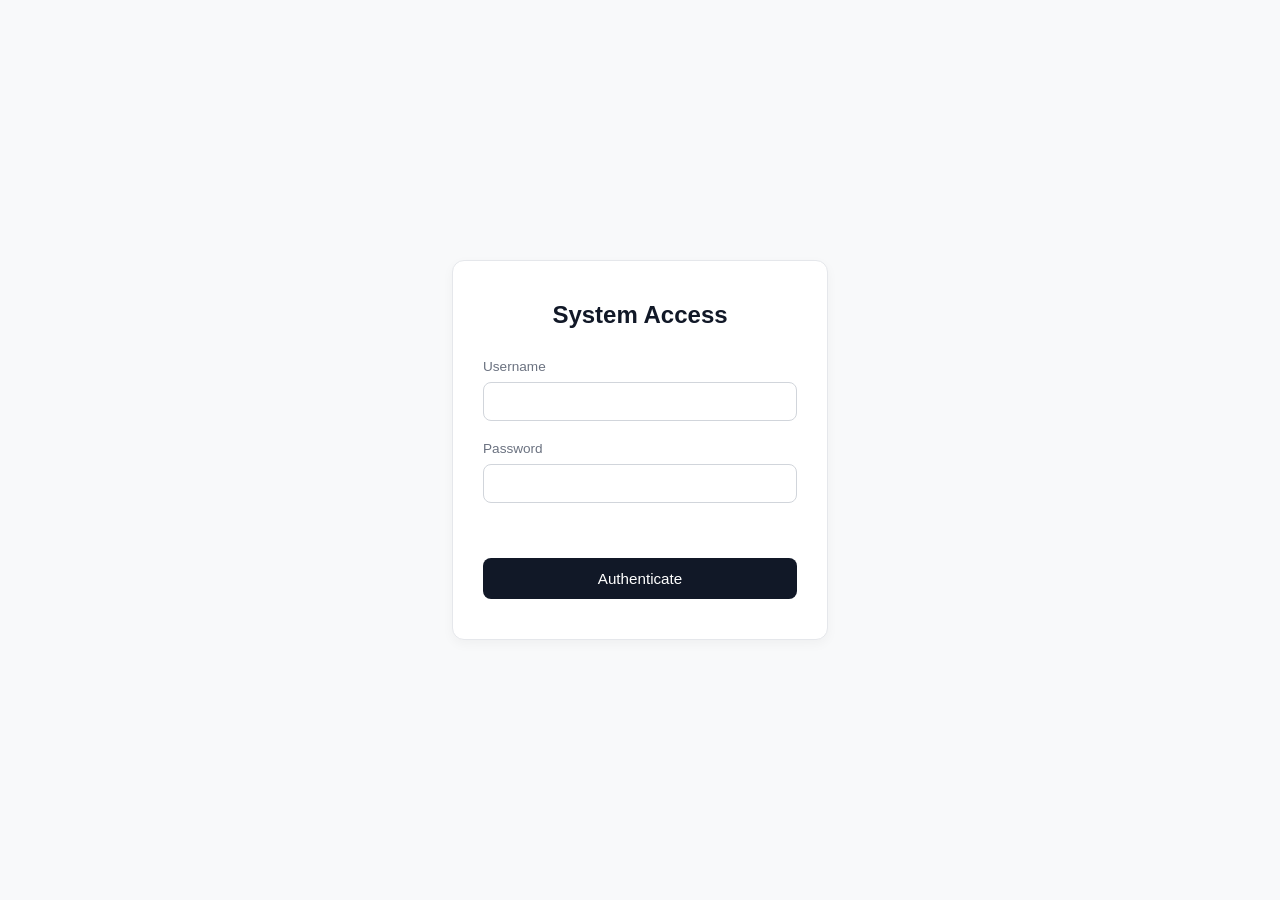
<file: target/ClassRoomBookingSystem-1.0-SNAPSHOT/index.html>
<!DOCTYPE html>
<html>
    <head>
        <title>Classroom Booking System</title>
        <meta http-equiv="Content-Type" content="text/html; charset=UTF-8">
        <script>
            window.location.replace("dashboard.html")
        </script>
    </head>
    <body>
        <p>Redirecting to the booking system... <a href="dashboard.html">Click here</a> if not redirected.</p>
    </body>
</html>
</file>
<file: target/ClassRoomBookingSystem-1.0-SNAPSHOT/dashboard.css>
* {
    box-sizing: border-box;
    margin: 0;
    padding: 0;
    font-family: -apple-system, BlinkMacSystemFont, 'Segoe UI', Roboto, Helvetica, Arial, sans-serif;
}

body {
    background-color: #FFFFFF;
    color: #111827;
    display: flex;
    flex-direction: column;
    height: 100vh;
}

.top-bar {
    background-color: #FFFFFF;
    padding: 15px 30px;
    display: flex;
    justify-content: space-between;
    align-items: center;
    border-bottom: 1px solid #F3F4F6;
}

.top-bar h1 {
    font-size: 1.25rem;
    font-weight: 600;
}

.user-controls {
    display: flex;
    align-items: center;
    gap: 15px;
    font-size: 0.9rem;
    color: #6B7280;
}

.matrix-container {
    padding: 20px 30px;
    flex-grow: 1;
    display: flex;
    flex-direction: column;
    overflow: hidden;
    background-color: #FFFFFF;
}

.matrix-controls {
    display: flex;
    justify-content: space-between;
    margin-bottom: 20px;
    align-items: center;
}

.light-input {
    padding: 8px 12px;
    border-radius: 6px;
    background-color: #FFFFFF;
    border: 1px solid #E5E7EB;
    color: #111827;
    font-size: 0.9rem;
    outline: none;
    transition: border-color 0.2s;
}

.light-input:focus {
    border-color: #111827;
}

/* Spreadsheet Grid Styles */
.table-wrapper {
    overflow: auto;
    flex-grow: 1;
    background-color: #FFFFFF;
    border: 1px solid #F3F4F6;
    border-radius: 8px;
}

table {
    width: 100%;
    border-collapse: collapse;
    text-align: left;
}

th, td {
    border: 1px solid #F3F4F6;
    padding: 16px;
    min-width: 180px;
}

th {
    background-color: #F8F9FA;
    position: sticky;
    top: 0;
    z-index: 30;
    color: #4B5563;
    font-size: 0.75rem;
    text-transform: uppercase;
    letter-spacing: 0.5px;
    font-weight: 600;
    text-align: center;
}

td {
    background-color: #FFFFFF;
    transition: background-color 0.2s;
    vertical-align: top;
    height: 100px;
    position: relative;
    padding: 0;
}

td:hover {
    background-color: #F9FAFB;
}

td.time-col {
    background-color: #FFFFFF;
    position: sticky;
    left: 0;
    z-index: 5;
    font-weight: 500;
    color: #9CA3AF;
    font-size: 0.8rem;
    text-align: right;
    min-width: 80px;
    width: 80px;
    border-right: 1px solid #E5E7EB;
}

.hidden {
    display: none !important;
}

/* Buttons */
.primary-btn {
    padding: 8px 16px;
    border: none;
    border-radius: 6px;
    background-color: #111827;
    color: #FFFFFF;
    font-size: 0.85rem;
    font-weight: 500;
    cursor: pointer;
    transition: 0.2s;
    display: flex;
    align-items: center;
    gap: 6px;
}

.primary-btn:hover {
    background-color: #374151;
}

.outline-btn {
    padding: 8px 16px;
    border: 1px solid #E5E7EB;
    background: #FFFFFF;
    color: #374151;
    font-size: 0.85rem;
    font-weight: 500;
    border-radius: 6px;
    cursor: pointer;
    transition: 0.2s;
}

.outline-btn:hover {
    background: #F9FAFB;
    border-color: #D1D5DB;
}

/* Modal */
.modal {
    position: fixed;
    top: 0;
    left: 0;
    width: 100%;
    height: 100%;
    background: rgba(17, 24, 39, 0.4);
    backdrop-filter: blur(2px);
    display: flex;
    justify-content: center;
    align-items: center;
    z-index: 100;
}

.modal-content {
    background: #FFFFFF;
    padding: 30px;
    border-radius: 12px;
    width: 400px;
    border: 1px solid #E5E7EB;
    box-shadow: 0 10px 25px rgba(0, 0, 0, 0.05);
}

.modal-content h2 {
    margin-bottom: 20px;
    text-align: center;
    font-weight: 600;
    font-size: 1.25rem;
}

.input-group {
    display: flex;
    flex-direction: column;
    margin-bottom: 15px;
}

.input-group label {
    margin-bottom: 6px;
    font-size: 0.85rem;
    color: #4B5563;
    font-weight: 500;
}

.modal-actions {
    display: flex;
    justify-content: space-between;
    margin-top: 25px;
    gap: 12px;
}

.modal-actions button {
    flex: 1;
}

.error-message {
    color: #EF4444;
    font-size: 0.85rem;
    text-align: center;
    min-height: 20px;
}

.event-card {
    position: absolute;
    left: 4%;
    width: 92%;
    border-radius: 6px;
    padding: 8px 12px;
    font-size: 0.85rem;
    z-index: 20;
    overflow: hidden;
    box-shadow: 0 4px 6px rgba(0,0,0,0.05);
    background-color: #EBE4FF; /* Default Pastel Purple */
    border-left: 4px solid #7C3AED;
    color: #5B21B6;
    display: flex;
    flex-direction: column;
}

.event-card strong {
    font-size: 0.9rem;
    margin-bottom: 4px;
}

.event-card span {
    font-size: 0.75rem;
    opacity: 0.8;
}

.event-purple {
    background-color: #EBE4FF;
    border-left: 3px solid #7C3AED;
    color: #5B21B6;
    border-radius: 4px;
    padding: 8px;
    font-size: 0.85rem;
}
.event-blue {
    background-color: #D6E8F9;
    border-left: 3px solid #3B82F6;
    color: #1E40AF;
    border-radius: 4px;
    padding: 8px;
    font-size: 0.85rem;
}
.event-green {
    background-color: #D1F4E0;
    border-left: 3px solid #10B981;
    color: #065F46;
    border-radius: 4px;
    padding: 8px;
    font-size: 0.85rem;
}

.danger-btn {
    color: #EF4444;
    border-color: #EF4444;
}
.danger-btn:hover {
    background: #FEF2F2;
    border-color: #DC2626;
    color: #DC2626;
}
</file>
<file: target/ClassRoomBookingSystem-1.0-SNAPSHOT/style.css>
* {
    box-sizing: border-box;
    margin: 0;
    padding: 0;
    font-family: -apple-system, BlinkMacSystemFont, 'Segoe UI', Roboto, Helvetica, Arial, sans-serif;
}

body {
    background-color: #F8F9FA; /* Light gray background matching the app canvas */
    color: #111827; /* Dark text */
    display: flex;
    justify-content: center;
    align-items: center;
    height: 100vh;
}

.login-container {
    width: 100%;
    max-width: 400px;
    padding: 12px;
}

.login-card {
    background-color: #FFFFFF;
    padding: 40px 30px;
    border-radius: 12px;
    box-shadow: 0 4px 12px rgba(0, 0, 0, 0.04);
    border: 1px solid #E5E7EB;
}

.login-card h2 {
    text-align: center;
    margin-bottom: 30px;
    font-weight: 600;
    color: #111827;
}

.input-group {
    margin-bottom: 20px;
}

.input-group label {
    display: block;
    margin-bottom: 8px;
    font-size: 0.85rem;
    color: #6B7280;
    font-weight: 500;
}

.light-input {
    width: 100%;
    padding: 10px 12px;
    border-radius: 8px;
    background-color: #FFFFFF;
    border: 1px solid #D1D5DB;
    color: #111827;
    font-size: 0.95rem;
    outline: none;
    transition: border-color 0.2s, box-shadow 0.2s;
}

.light-input:focus {
    border-color: #111827;
    box-shadow: 0 0 0 3px rgba(17, 24, 39, 0.1);
}

.error-message {
    color: #EF4444;
    font-size: 0.85rem;
    margin-bottom: 15px;
    text-align: center;
    min-height: 20px;
}

/* Matching the dark solid buttons from the reference image */
.primary-btn {
    width: 100%;
    padding: 12px;
    border: none;
    border-radius: 8px;
    background-color: #111827; 
    color: #FFFFFF;
    font-size: 0.95rem;
    font-weight: 500;
    cursor: pointer;
    transition: background-color 0.2s;
}

.primary-btn:hover {
    background-color: #374151;
}
</file>
